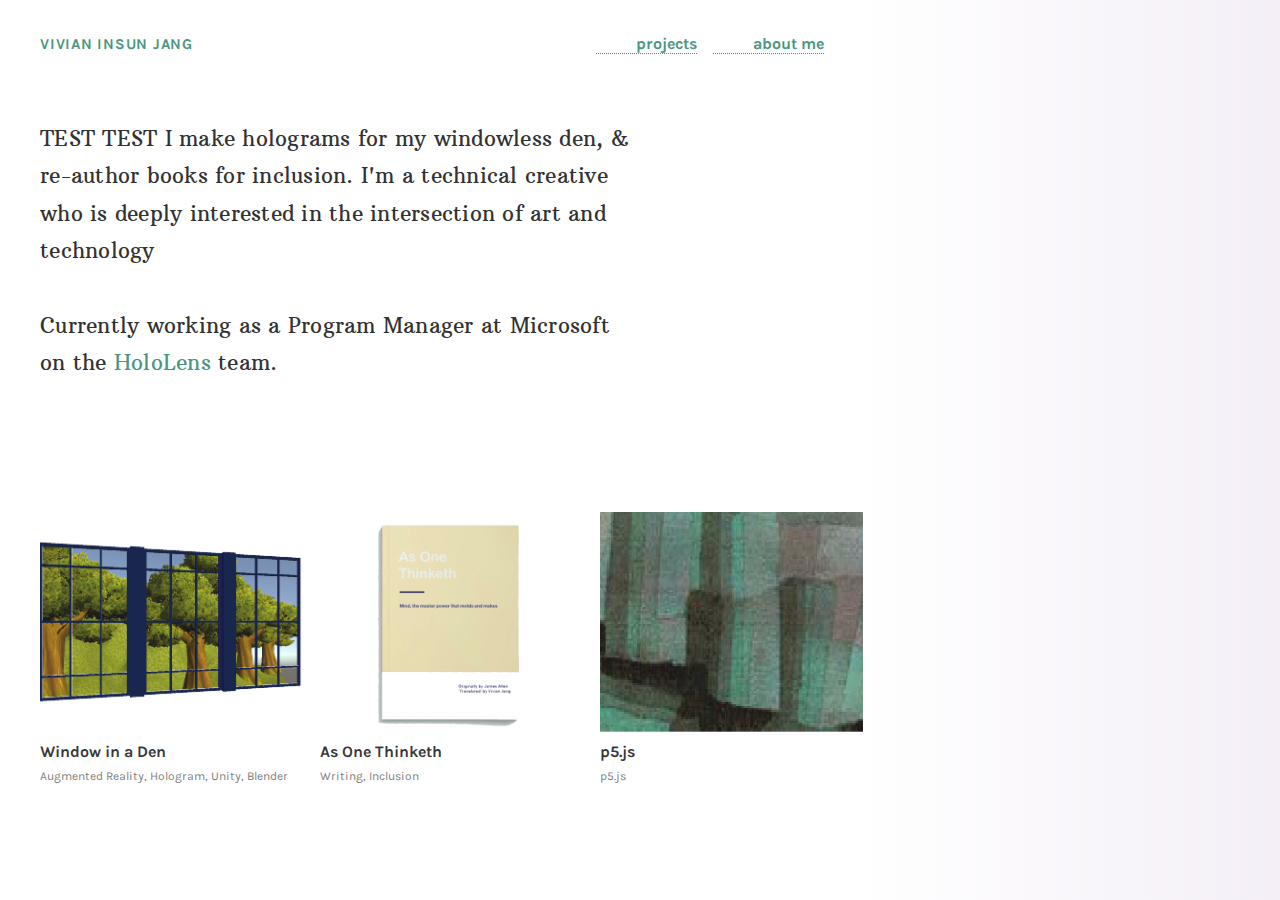
<file: index.html>
<!DOCTYPE html>
<!-- credit to kaaathy.com for the web design template -->
<html>
	<head>
		<title>vivian insun jang</title>
		<meta charset="UTF-8">
		<meta name="description" content="design & process, 2020.">
		<meta name="author" content="vivian jang">
		<meta name="keywords" content="design, vivian jang, portfolio">
		<meta name="viewport" content="width=device-width, initial-scale=1">

		<link rel="stylesheet" type="text/css" href="css/index.css">
        <link rel="stylesheet" type="text/css" href="css/wave.css">

	</head>
	<body>

    <nav>
    <a class="nav" href="#">
    vivian insun jang</a>
	<!-- <br> 〰〰〰〰〰 -->
        <!-- <a class="aboutlinks" href="http://blog.kaaathy.com" target="_blank">blog</a>&ensp;&ensp; -->
<ul style=display:inline;>
 	  <!-- <li style="float:right"><a class="aboutlinks"  href="resume/Resume-Design-PM-Jan-2021.pdf"target="_blank">resume</a>&ensp;&ensp;</li>
       <li style="float:right"><a class="aboutlinks"  href="mailto:vij2@cornell.edu">email</a>&ensp;&ensp;</li>
    <li style="float:right"><a class="aboutlinks"  href=" https://www.linkedin.com/in/vivian-jang/">linkedin</a>&ensp;&ensp;</li> -->
   <li style="float:right"><a class="aboutlinks"  href="about%20me/index.html">about me</a>&ensp;&ensp;</li>
	  <li style="float:right"><a class="aboutlinks"  href="index.html" > projects</a>&ensp;&ensp;</li>
	
</ul>
	</nav>
        

       <div id="lightbox" style="display:none">
    		<section id="content" class="responsive">
        </section>
       </div>

<section id="about" class="responsive">
	<h2>
		TEST TEST
		I make holograms for my windowless den,  &amp; re-author books for inclusion.

		<!-- <a href="#polit-img">illustrations</a>,
		<a href="#searchdivides">interfaces</a>,
		&amp; sometimes
		<a href="#poetry">poems.</a>
		-->

		I'm a technical creative 
		who is deeply interested in the intersection of art and technology
        <!--<a href="#lankpranks">
		computer poetics</a>-->
		<br><br>Currently working as a Program Manager at Microsoft on the <a href="https://www.microsoft.com/en-us/hololens" target= "_blank">HoloLens</a> team.
    </h2>
    <br>

	
	</section>
		

	<section id="work" class="responsive">
		<!-- <h2>Projects</h2> -->
		<div id="work-stuff"> </div>
    </section>


    <script type="text/javascript" src="work/work.js"></script>
	<script type="text/javascript" src="js/jquery-2.0.3.js"></script>
	<script type="text/javascript" src="js/jquery.scrollTo-1.4.3.1.js"></script>
    <script type="text/javascript" src="js/index.js"></script>

	</body>

</html>
</file>
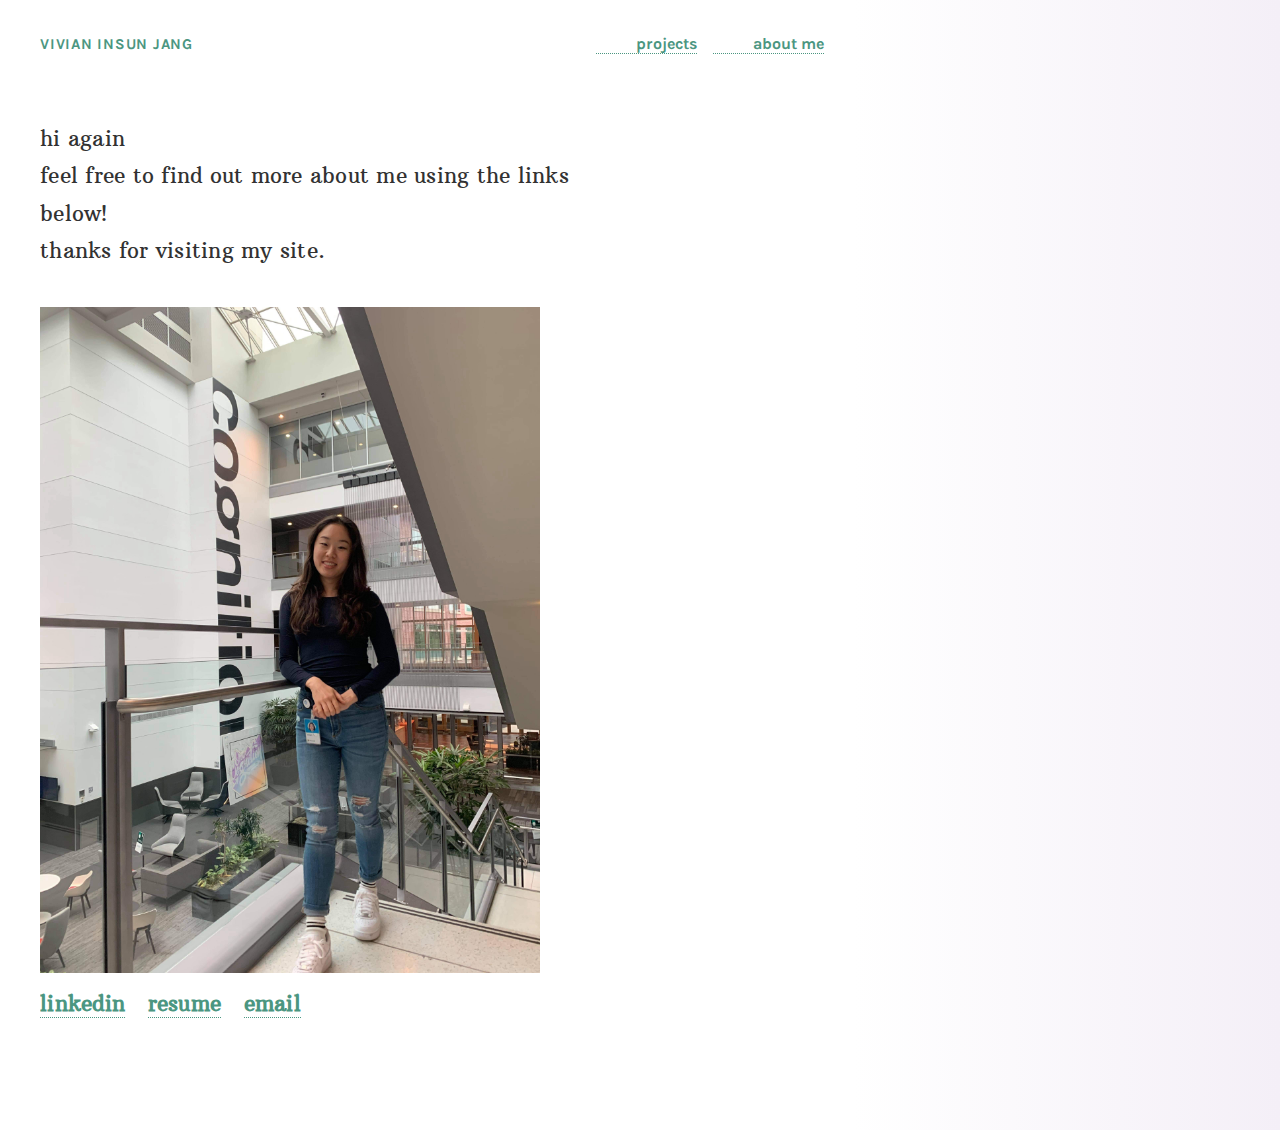
<file: about me/index.html>
<!DOCTYPE html>
<!-- credit to kaaathy.com for the web design template -->
<html>
	<head>
		<title>about me</title>
		<meta charset="UTF-8">
		<meta name="description" content="design & process, 2020.">
		<meta name="author" content="vivian jang">
		<meta name="keywords" content="design, vivian jang, portfolio">
		<meta name="viewport" content="width=device-width, initial-scale=1">

		<link rel="stylesheet" type="text/css" href="index.css">
        <link rel="stylesheet" type="text/css" href="../css/wave.css">

	</head>
	<body>

    <nav>
    <a class="nav" href="#">
    vivian insun jang</a>
	
<ul style=display:inline;>
 
   <li style="float:right"><a class="aboutlinks"  href="index.html">about me</a>&ensp;&ensp;</li>
	  <li style="float:right"><a class="aboutlinks"  href="../index.html"> projects</a>&ensp;&ensp;</li>
	
</ul>
	</nav>
        

       <div id="lightbox" style="display:none">
    		<section id="content" class="responsive">
        </section>
       </div>

<section id="about" class="responsive">
	<h2>
		hi again <br>
        feel free to find out more about me using the links below! <br>
        thanks for visiting my site. <br><br>
        
        <img src="cognition.jpeg" alt="cognition" style="width:500px">
        <br>
        	 <li style="float:left"><a class="aboutlinks"  href=" https://www.linkedin.com/in/vivian-jang/" target="_blank">linkedin</a>&ensp;&ensp;</li> 
            <li style="float:left"><a class="aboutlinks"  href="../resume/Resume-Design-PM-Jan-2021.pdf" target="_blank">resume</a>&ensp;&ensp;</li>
            <li style="float:left"><a class="aboutlinks"  href="mailto:vij2@cornell.edu">email</a>&ensp;&ensp;</li>
    
    </h2>
    <br>

	
	</section>
		

	<section id="work" class="responsive">
		<!-- <h2>Projects</h2> -->
		<div id="work-stuff"> </div>
    </section>


  

	</body>

</html>
</file>
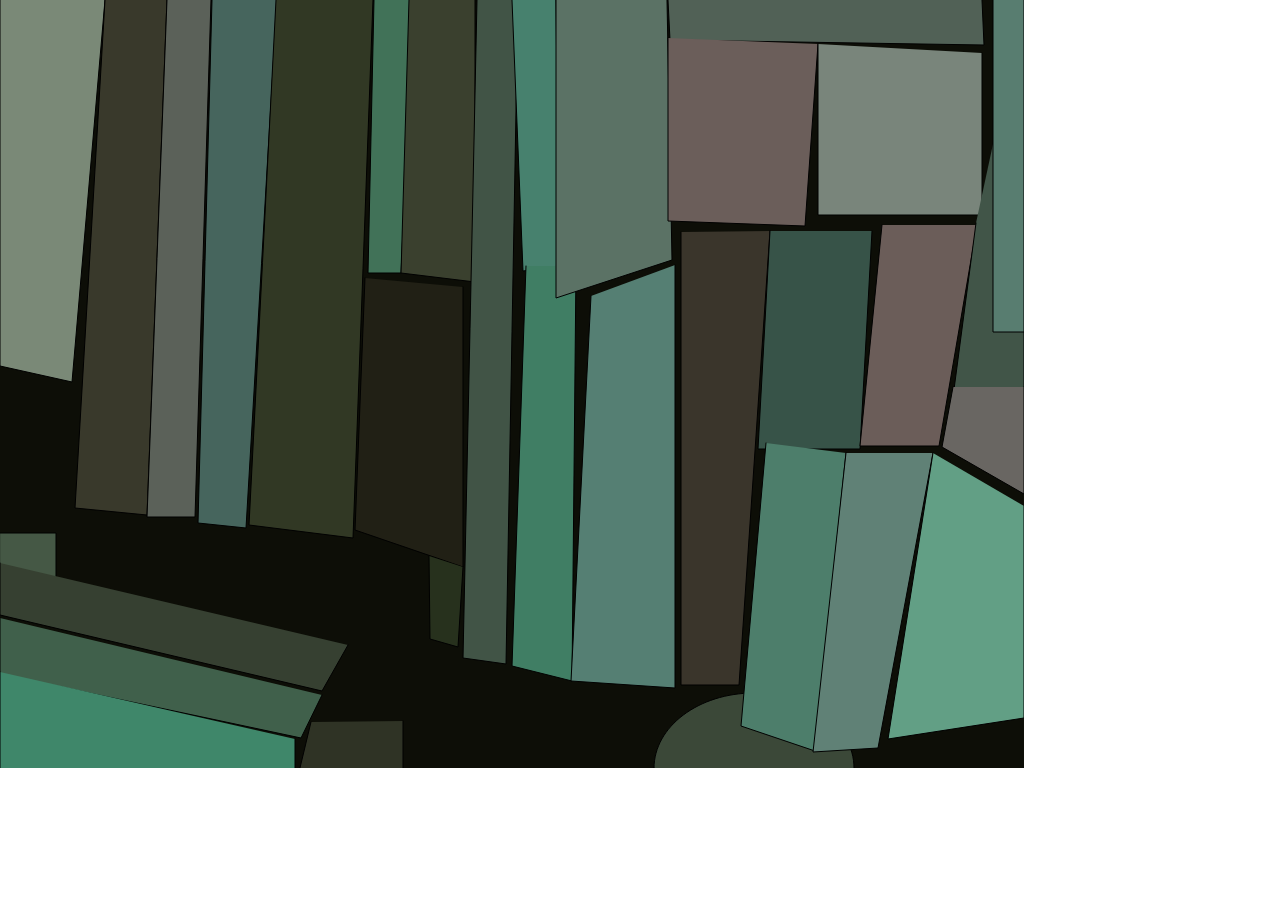
<file: work/lib/empty-example/index.html>
<!DOCTYPE html>
<html lang="">

<head>
  <meta charset="utf-8">
  <meta name="viewport" content="width=device-width, initial-scale=1.0">
  <title>p5.js example</title>
  <style>
    body {
      padding: 0;
      margin: 0;
    }
  </style>
  <script src="../p5.js"></script>
  <script src="../addons/p5.sound.min.js"></script>
  <script src="sketch.js"></script>
</head>

<body>
  <main>
  </main>
</body>

</html>
</file>
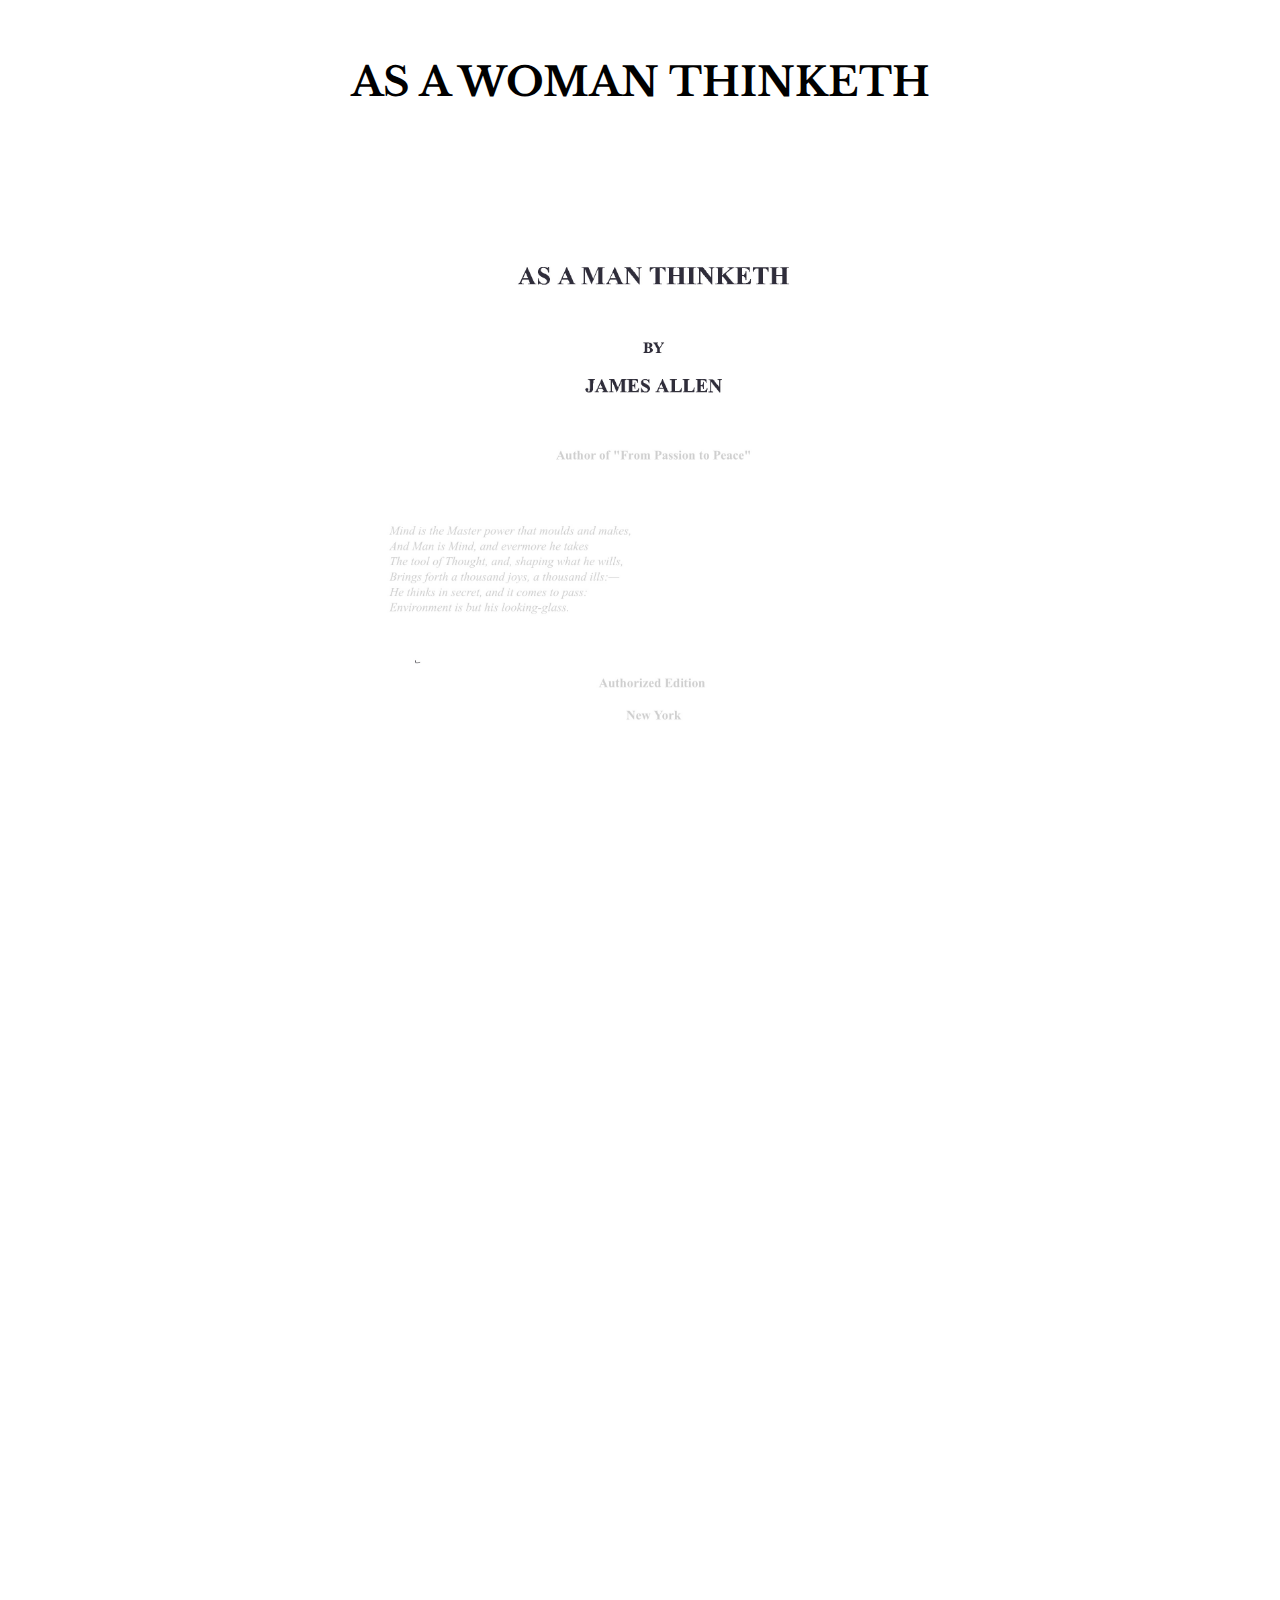
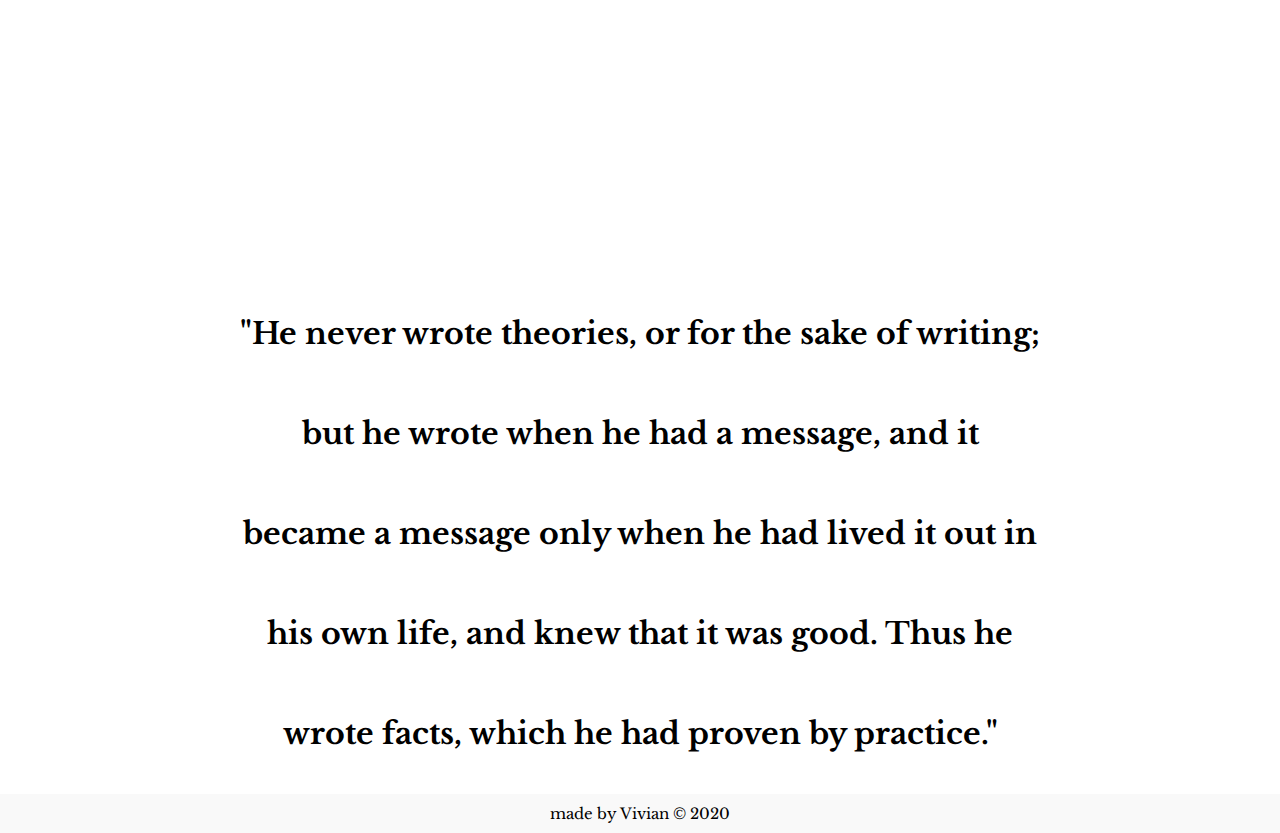
<file: AAWT.html>
<!DOCTYPE html>
<html xml:lang="en" lang="en">
<head>


<meta name="apple-mobile-web-app-capable" content="yes">
<meta name="mobile-web-app-capable" content="yes">
    
<link rel="stylesheet" type="text/css" href="assets/styles/AAWT.css">
<link href="https://fonts.googleapis.com/css?family=Libre+Baskerville&display=swap" rel="stylesheet">
  <link rel="stylesheet" href="https://unpkg.com/aos@next/dist/aos.css" />


<h1>
As A Woman Thinketh
</h1>

    </head>
    
<main class="container">
    
  <section class="card">
    <img src="assets/files/front.jpg" alt="front"  />
    </section>

  <section class="card" data-aos="fade-left">
    <img src="assets/files/blurred.jpg" alt="blurred"  />
    </section>
    
      <section class="card" data-aos="fade-right">
    <img src="assets/files/mad.jpg" alt="mad"  />
    </section>
    
      <section class="card" data-aos="fade-left">
    <img src="assets/files/table.jpg" alt="table"  />
    </section>
    
      <section class="card" data-aos="fade-right">
    <img src="assets/files/foreword.jpg" alt="foreword"  />
    </section>
    
      <section class="card" data-aos="fade-left">
    <img src="assets/files/last.jpg" alt="last"  />
    </section>
    
     <section class="card" data-aos="fade-right">
    <img src="assets/files/HisHer.jpg" alt="HisHer"  />
    </section>
    
    <h2>"He never wrote theories, or for the sake of writing; but he wrote when he had a message, and it became a message only when he had lived it out in his own life, and knew that it was good. Thus he wrote facts, which he had proven by practice."
    </h2>
    </main>
    
    
    <script src="https://unpkg.com/aos@next/dist/aos.js"></script>
  <script>
    AOS.init({
        offset:400,
        duration: 1000
    });
  </script>
    
<footer> made by Vivian © 2020</footer>


</html>
</file>
<file: css/index.css>
@font-face {
    src: url(../fonts/Arbutus.ttf);
	font-family: Arbutus;
	font-weight: normal;
}

@font-face {
	src: url(../fonts/Karla-Regular.ttf);
	font-family: Karla;
	font-weight: normal;
}

@font-face {
	src: url(../fonts/Karla-Bold.ttf);
	font-family: Karla;
	font-weight: bold;
}



/*--------------------------------------------------------------*/
/*THE FUN STARTS HERE*/

html{
  height:100%;
  background: linear-gradient(90deg,white,white,white,#f4eff7);
  overflow-x: hidden;
}

body {
	position: relative;
	font-family: Karla, Arial, sans-serif;
	color: #323232;
	line-height: 1.7em;
	font-size: 13pt;
	margin: 0;
	width:100%;
	height: 100%;
	min-height: 100%;
	cursor:default;	
/*	cursor: crosshair;
*/
}

::selection {
	background: black;
	color:white;
}

/*--------------------------------------------------------------*/
/*DEFINE SECTIONS & CENTERING*/

section{
	position: relative;
	overflow: hidden;
	width: 100%;
}


.responsive{
	margin: 0 auto;
	width:90%;
	max-width: 840px;

}

/*--------------------------------------------------------------*/
/*ABOUT*/

#about{
  padding-top:120px;
  padding-bottom: 60px;

}

.aboutlinks {
    border-bottom: 1px dotted #eb7c78;
    font-weight: 700;
}



/*--------------------------------------------------------------*/
/*NAV*/

li {
  display: inline;
    width: auto;
}

nav {
	position: absolute;
	z-index: 10;
	margin:0;
    padding-top:30px;
    background-color: transparent;
    width:100%;
    height:auto;
    display:block;
    max-width: 840px;
}

nav a.nav {
    font-size:11.5pt;
    letter-spacing: 0.75px;
    font-weight: bold;
    text-transform: uppercase;
    margin-top:-20px;
}

nav a.aboutlinks {
    border-bottom: 1px dotted #4b9681;
    font-weight: 700;
    color: #4b9681;
}

nav a.aboutlinks:hover {
   color:#21FA87;
}
/*--------------------------------------------------------------*/
/*HYPERLINKS */

a{
	text-decoration: none;
	color: inherit;
    color:#4b9681;

}

a:hover {
    color:#21FA87;

}


/*--------------------------------------------------------------*/
/*HEADER STYLES*/

h2 {
	font-size:16pt;
	font-family: Arbutus, Georgia, serif;
    letter-spacing: 0.25px;
	font-weight: 300;
    
    line-height: 1.75em;

    max-width: 600px;
    margin-top:0px;
}

h3{
	font-size: 22pt;
	font-family: Arbutus, Georgia, serif;
    letter-spacing: 0.25px;
    font-weight: 300;
  
    line-height: 1.5em;
  
    margin-bottom: 0px;
	margin-top: 90px;
}





/*--------------------------------------------------------------*/
/*SECTION: CONTENT LIGHTBOX*/


#content{
	padding: 40px 0 5px 0;
  /*just enough padding so the wavy text doesn't get cut */
}

#contentdivider {
  width:100%;
  background: transparent;
  padding-top: 20px; /*this is additive with the div content below, which you can't delete
  because it defines the <br> height */
  border-bottom: 1px dotted #323232;

}


#content div {
  margin-top: 20px;
}


#content img{
	height:auto;
	width: 100%;
	display: block;
	margin: 16px 0 16px 0;
}

#content a {
    border-bottom: 1px dotted #4b9681;
}

/*--------------------------------------------------------------*/
/*SECTION: WORK THUMBNAILS*/


#work {
	padding: 0px 0px 40px 0px;
}

#work-stuff a{
	position: relative;
	width: 100%;
	margin: 16px 0;
	display: block;
	height:320px;
}

#work-stuff a .image-tile{
	height: 280px;
	background-size: cover;
	background-position: center;
	opacity: 0.9;
	margin-top:40px;
	-webkit-transition: opacity 300ms;
	transition: opacity 300ms;
}


#work-stuff a:hover .image-tile{
	opacity: 1;
  	/* -webkit-filter: hue-rotate(360deg);
  	filter: hue-rotate(360deg); */
  	-webkit-transition: filter 10000ms;
  	transition: filter 10000ms;
}


#work-stuff a figcaption{
	font-weight: bold;
	margin-top: 8px;
	line-height: 1.5rem;
	color:rgba(0,0,0,.8);
 }

#work-stuff a:hover figcaption{
	color:rgba(0,0,0,1);
}

#work-stuff .tags {
	padding:0;
	margin:0;

	font-size:9pt;
	color:gray;

	font-weight: normal;
}




/*--------------------------------------------------------------*/
/*FOOTER*/

.credit {
	padding:15px 0;
	font-size:9pt;
	color:gray;
}


/*--------------------------------------------------------------*/

/*RESPONSIVE BIT -- bigger screen*/

/*--------------------------------------------------------------*/

@media screen and (min-width: 540px){


body {
    font-size: 12pt;
  }


nav a{
	padding-left:40px;
	line-height: 1.2em;
    color: #4b9681;

}

.responsive{
    margin-left:40px;
    }

/* CONTENT + WORK RE-SIZING*/

#content{
	max-width:620px;
	}

#work-stuff a{
		float: left;
		width: 50%;
		height:280px;

	}

#work-stuff a *{
		margin-right: 6%;
	}

#work-stuff a .image-tile{
		height: 220px;
		margin-top: 10px;
	}

#work-stuff .tags {
		margin: 0 6% 0 0;
	}



/*--------------------------------------------------------------*/

/*RESPONSIVE BIT -- even bigger screen*/

/*--------------------------------------------------------------*/

@media screen and (min-width: 800px){

#work-stuff a{
		width: 33.333%;
}
	}
</file>
<file: css/wave.css>
.wavetext>* {
  display: inline-block;
 
  animation-duration: 1s;
  animation-name: wave;
  animation-iteration-count: infinite;
  animation-direction: alternate;
}
@keyframes wave {
  from {
    transform: translateY(0);
    color: black;
  }
  to {
    transform: translateY(-9px);
  }
}
.wavetext :nth-child(40n + 0) {
  animation-delay: -0.6s;
/*  color: #640a64;
*/}

.wavetext :nth-child(40n + 1) {
  animation-delay: -0.585s;
/*  color: #780a8c;
*/}

.wavetext :nth-child(40n + 2) {
  animation-delay: -0.57s;
/*  color: #8c0a7d;
*/}

.wavetext :nth-child(40n + 3) {
  animation-delay: -0.555s;
/*  color: #a00a6e;
*/}

.wavetext :nth-child(40n + 4) {
  animation-delay: -0.54s;
/*  color: #b40a96;
*/}

.wavetext :nth-child(40n + 5) {
  animation-delay: -0.525s;
/*  color: #c80a87;
*/}

.wavetext :nth-child(40n + 6) {
  animation-delay: -0.51s;
/*  color: #dc0a78;
*/}

.wavetext :nth-child(40n + 7) {
  animation-delay: -0.495s;
/*  color: #f00a69;
*/}

.wavetext :nth-child(40n + 8) {
  animation-delay: -0.48s;
/*  color: #690a91;
*/}

.wavetext :nth-child(40n + 9) {
  animation-delay: -0.465s;
/*  color: #7d0a82;
*/}

.wavetext :nth-child(40n + 10) {
  animation-delay: -0.45s;
/*  color: #910a73;
*/}

.wavetext :nth-child(40n + 11) {
  animation-delay: -0.435s;
/*  color: #a50a64;
*/}

.wavetext :nth-child(40n + 12) {
  animation-delay: -0.42s;
/*  color: #b90a8c;
*/}

.wavetext :nth-child(40n + 13) {
  animation-delay: -0.405s;
/*  color: #cd0a7d;
*/}

.wavetext :nth-child(40n + 14) {
  animation-delay: -0.39s;
/*  color: #e10a6e;
*/}

.wavetext :nth-child(40n + 15) {
  animation-delay: -0.375s;
/*  color: #f50a96;
*/}

.wavetext :nth-child(40n + 16) {
  animation-delay: -0.36s;
/*  color: #6e0a87;
*/}

.wavetext :nth-child(40n + 17) {
  animation-delay: -0.345s;
/*  color: #820a78;
*/}

.wavetext :nth-child(40n + 18) {
  animation-delay: -0.33s;
/*  color: #960a69;
*/}

.wavetext :nth-child(40n + 19) {
  animation-delay: -0.315s;
/*  color: #aa0a91;
*/}

.wavetext :nth-child(40n + 20) {
  animation-delay: -0.3s;
/*  color: #be0a82;
*/}

.wavetext :nth-child(40n + 21) {
  animation-delay: -0.285s;
/*  color: #d20a73;
*/}

.wavetext :nth-child(40n + 22) {
  animation-delay: -0.27s;
/*  color: #e60a64;
*/}

.wavetext :nth-child(40n + 23) {
  animation-delay: -0.255s;
/*  color: #fa0a8c;
*/}

.wavetext :nth-child(40n + 24) {
  animation-delay: -0.24s;
/*  color: #730a7d;
*/}

.wavetext :nth-child(40n + 25) {
  animation-delay: -0.225s;
/*  color: #870a6e;
*/}

.wavetext :nth-child(40n + 26) {
  animation-delay: -0.21s;
/*  color: #9b0a96;
*/}

.wavetext :nth-child(40n + 27) {
  animation-delay: -0.195s;
/*  color: #af0a87;
*/}

.wavetext :nth-child(40n + 28) {
  animation-delay: -0.18s;
/*  color: #c30a78;
*/}

.wavetext :nth-child(40n + 29) {
  animation-delay: -0.165s;
/*  color: #d70a69;
*/}

.wavetext :nth-child(40n + 30) {
  animation-delay: -0.15s;
/*  color: #eb0a91;
*/}

.wavetext :nth-child(40n + 31) {
  animation-delay: -0.135s;
/*  color: #640a82;
*/}

.wavetext :nth-child(40n + 32) {
  animation-delay: -0.12s;
/*  color: #780a73;
*/}

.wavetext :nth-child(40n + 33) {
  animation-delay: -0.105s;
/*  color: #8c0a64;
*/}

.wavetext :nth-child(40n + 34) {
  animation-delay: -0.09s;
/*  color: #a00a8c;
*/}

.wavetext :nth-child(40n + 35) {
  animation-delay: -0.075s;
/*  color: #b40a7d;
*/}

.wavetext :nth-child(40n + 36) {
  animation-delay: -0.06s;
/*  color: #c80a6e;
*/}

.wavetext :nth-child(40n + 37) {
  animation-delay: -0.045s;
/*  color: #dc0a96;
*/}

.wavetext :nth-child(40n + 38) {
  animation-delay: -0.03s;
/*  color: #f00a87;
*/}

.wavetext :nth-child(40n + 39) {
  animation-delay: -0.015s;
/*  color: #690a78;
*/}
</file>
<file: about me/index.css>
@font-face {
    src: url(../fonts/Arbutus.ttf);
	font-family: Arbutus;
	font-weight: normal;
}

@font-face {
	src: url(../fonts/Karla-Regular.ttf);
	font-family: Karla;
	font-weight: normal;
}

@font-face {
	src: url(../fonts/Karla-Bold.ttf);
	font-family: Karla;
	font-weight: bold;
}



/*--------------------------------------------------------------*/
/*THE FUN STARTS HERE*/

html{
  height:100%;
  background: linear-gradient(90deg,white,white,white,#f4eff7);
  overflow-x: hidden;
}

body {
	position: relative;
	font-family: Karla, Arial, sans-serif;
	color: #323232;
	line-height: 1.7em;
	font-size: 13pt;
	margin: 0;
	width:100%;
	height: 100%;
	min-height: 100%;
	cursor:default;	
/*	cursor: crosshair;
*/
}

::selection {
	background: black;
	color:white;
}

/*--------------------------------------------------------------*/
/*DEFINE SECTIONS & CENTERING*/

section{
	position: relative;
	overflow: hidden;
	width: 100%;
}


.responsive{
	margin: 0 auto;
	width:90%;
	max-width: 840px;

}

/*--------------------------------------------------------------*/
/*ABOUT*/

#about{
  padding-top:120px;
  padding-bottom: 60px;

}

.aboutlinks {
    border-bottom: 1px dotted #4b9681;
    font-weight: 700;
}



/*--------------------------------------------------------------*/
/*NAV*/

li {
  display: inline;
    width: auto;
}

nav {
	position: absolute;
	z-index: 10;
	margin:0;
    padding-top:30px;
    background-color: transparent;
    width:100%;
    height:auto;
    display:block;
    max-width: 840px;
}

nav a.nav {
    font-size:11.5pt;
    letter-spacing: 0.75px;
    font-weight: bold;
    text-transform: uppercase;
    margin-top:-20px;
}

nav a.aboutlinks {
    border-bottom: 1px dotted #4b9681;
    font-weight: 700;
    color: #4b9681;
}
/*--------------------------------------------------------------*/
/*HYPERLINKS */

a{
	text-decoration: none;
	color: inherit;
    color:#4b9681;

}

a:hover {
    color:#c87dff;
    cursor:help;

}


/*--------------------------------------------------------------*/
/*HEADER STYLES*/

h2 {
	font-size:16pt;
	font-family: Arbutus, Georgia, serif;
    letter-spacing: 0.25px;
	font-weight: 300;
    
    line-height: 1.75em;

    max-width: 600px;
    margin-top:0px;
}

h3{
	font-size: 22pt;
	font-family: Arbutus, Georgia, serif;
    letter-spacing: 0.25px;
    font-weight: 300;
  
    line-height: 1.5em;
  
    margin-bottom: 0px;
	margin-top: 90px;
}





/*--------------------------------------------------------------*/
/*SECTION: CONTENT LIGHTBOX*/


#content{
	padding: 40px 0 5px 0;
  /*just enough padding so the wavy text doesn't get cut */
}

#contentdivider {
  width:100%;
  background: transparent;
  padding-top: 20px; /*this is additive with the div content below, which you can't delete
  because it defines the <br> height */
  border-bottom: 1px dotted #323232;

}


#content div {
  margin-top: 20px;
}


#content img{
	height:auto;
	width: 100%;
	display: block;
	margin: 16px 0 16px 0;
}

#content a {
    border-bottom: 1px dotted #4b9681;
}

/*--------------------------------------------------------------*/
/*SECTION: WORK THUMBNAILS*/


#work {
	padding: 0px 0px 40px 0px;
}

#work-stuff a{
	position: relative;
	width: 100%;
	margin: 16px 0;
	display: block;
	height:320px;
}

#work-stuff a .image-tile{
	height: 280px;
	background-size: cover;
	background-position: center;
	opacity: 0.9;
	margin-top:40px;
	-webkit-transition: opacity 300ms;
	transition: opacity 300ms;
}


#work-stuff a:hover .image-tile{
	opacity: 1;
  	/* -webkit-filter: hue-rotate(360deg);
  	filter: hue-rotate(360deg); */
  	-webkit-transition: filter 10000ms;
  	transition: filter 10000ms;
}


#work-stuff a figcaption{
	font-weight: bold;
	margin-top: 8px;
	line-height: 1.5rem;
	color:rgba(0,0,0,.8);
 }

#work-stuff a:hover figcaption{
	color:rgba(0,0,0,1);
}

#work-stuff .tags {
	padding:0;
	margin:0;

	font-size:9pt;
	color:gray;

	font-weight: normal;
}




/*--------------------------------------------------------------*/
/*FOOTER*/

.credit {
	padding:15px 0;
	font-size:9pt;
	color:gray;
}


/*--------------------------------------------------------------*/

/*RESPONSIVE BIT -- bigger screen*/

/*--------------------------------------------------------------*/

@media screen and (min-width: 540px){


body {
    font-size: 12pt;
  }


nav a{
	padding-left:40px;
	line-height: 1.2em;
    color: #4b9681;

}

.responsive{
    margin-left:40px;
    }

/* CONTENT + WORK RE-SIZING*/

#content{
	max-width:620px;
	}

#work-stuff a{
		float: left;
		width: 50%;
		height:280px;

	}

#work-stuff a *{
		margin-right: 6%;
	}

#work-stuff a .image-tile{
		height: 220px;
		margin-top: 10px;
	}

#work-stuff .tags {
		margin: 0 6% 0 0;
	}



/*--------------------------------------------------------------*/

/*RESPONSIVE BIT -- even bigger screen*/

/*--------------------------------------------------------------*/

@media screen and (min-width: 800px){

#work-stuff a{
		width: 33.333%;
}
	}
</file>
<file: assets/styles/AAWT.css>
* {
    margin: 0;
    padding:0;
    box-sizing: border-box;
    
}

.introduction {font-family: 'Libre Baskerville', serif;font-size: 20px; line-height: 30px; }

h1 {
    font-family: 'Libre Baskerville', serif; font-size: 40px;line-height: 100px;
    
    margin:0;
    text-transform:uppercase;
    text-align: center;
  padding: 2rem;
    display:flex;
    flex-direction:column;
    align-items: center;
    justify-content: center;
    text-align: center;
}

body {
   
}

.container {
    font-family: 'Libre Baskerville', serif; font-size: 20px;line-height: 100px;
    text-align: center;
    max-width: 800px;
    margin: auto;
  overflow: auto;
    padding: 0;
  
     /*scroll-snap-type: y mandatory;
    overflow-y:scroll;*/
}

img { max-width:70%; margin:auto;}

table#feminine {
    
    min-width: 35%;
    margin-left: auto;
    margin-right: auto;
    border-top: 1px solid #bfbfbf;
    
    overflow: hidden;
    border-collapse: collapse;
    border-spacing: 0;
    font-family: 'Libre Baskerville', serif; font-size: 15px;line-height: 30px;
}

table#feminine th{
    border-bottom: 1px solid #bfbfbf;
}

table#HisHer{
        min-width: 35%;
    margin-left: auto;
    margin-right: auto;
    border-bottom: 3px solid #bfbfbf;
 
    overflow: hidden;
    border-collapse: collapse;
    border-spacing: 0;
    font-family: 'Libre Baskerville', serif; font-size: 15px;line-height: 30px;
}

table#HisHer tr, table#HisHer td, table#HisHer th  {
    border: 2px solid #bfbfbf; 
}


.card{
    display:grid;
   
   
    /*margin-bottom: 2rem;
    scroll-snap-align:start;*/
}

.text{
    font-family: Times new roman; font-size: 20px;line-height: 30px;
    text-align: center;
    max-width: 800px;
    margin: auto;
  overflow: auto;
    padding: 0;
}

.iterations {
    font-family: 'Libre Baskerville', serif; font-size: 20px;line-height: 50px;
}


footer {
    margin-top: 10px;
    padding: 10px 10px;
    background-color: #f9f9f9;
    font-family: 'Libre Baskerville', serif; font-size: 15px;
    text-align: center
}
</file>
